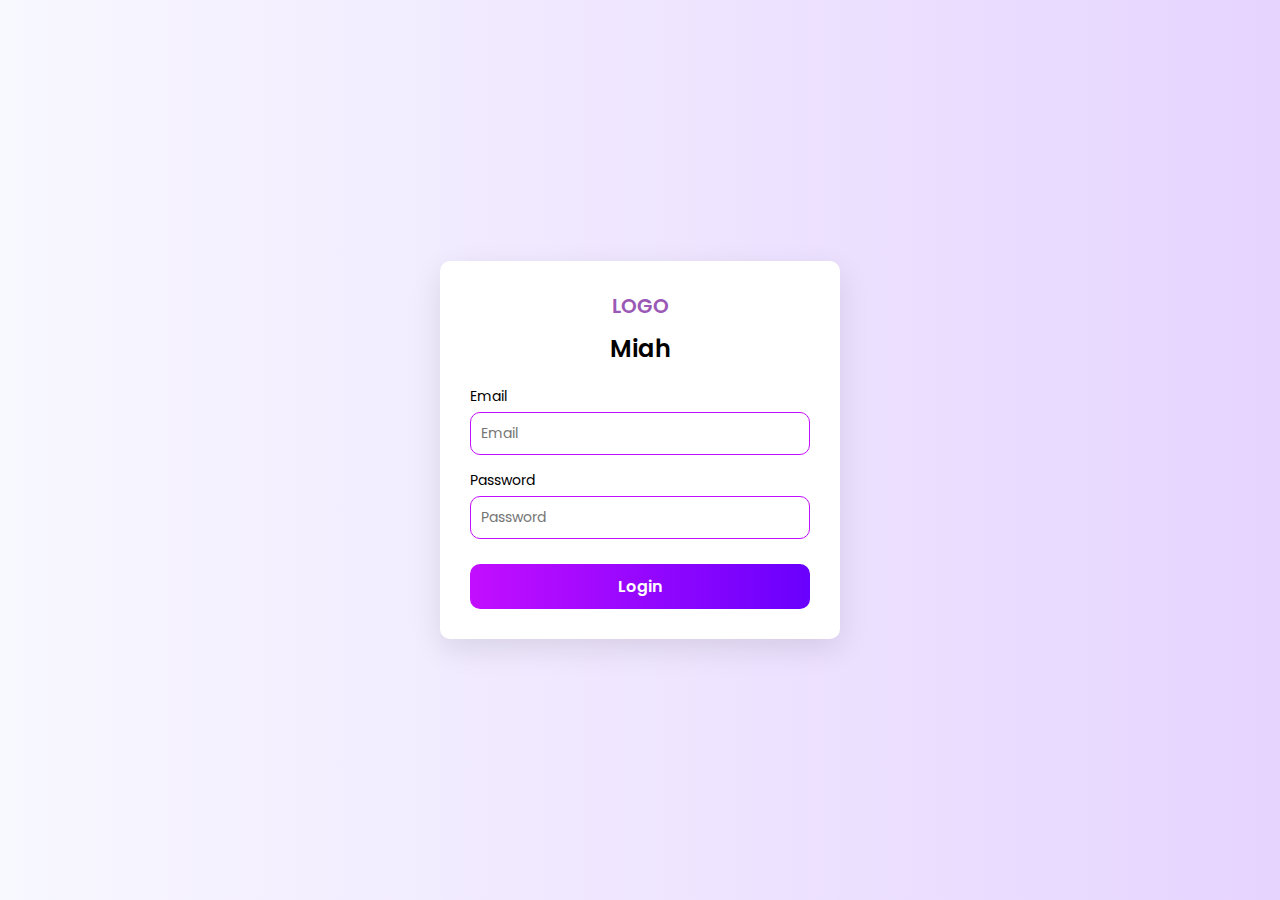
<file: module6/index.html>
<!DOCTYPE html>
<html lang="en">
<head>
    <meta charset="UTF-8">
    <meta name="viewport" content="width=device-width, initial-scale=1.0">
    <title>Sign In</title>
    <link rel="stylesheet" href="CSS/Login.css">
    <link rel="preconnect" href="https://fonts.googleapis.com">
    <link href="https://fonts.googleapis.com/css2?family=Poppins:wght@300;400;600&display=swap" rel="stylesheet">
</head>
<body>
    <div class="container">
        <div class="login-box">
            <h2 class="logo">LOGO</h2>
            <h3 class="title">Miah</h3>
            <form id="loginForm">
                <label for="email">Email</label>
                <input type="email" id="email" name="email" placeholder="Email" required>
                
                <label for="password">Password</label>
                <input type="password" id="password" name="password" placeholder="Password" required>

                <button type="submit" class="btn">Login</button>
                <p id="loginMessage" style="color:red;"></p> <!-- Error message displayed here -->
            </form>
        </div>
    </div>

    <script src="login.js"></script> <!-- Link to login.js -->
</body>
</html>
</file>
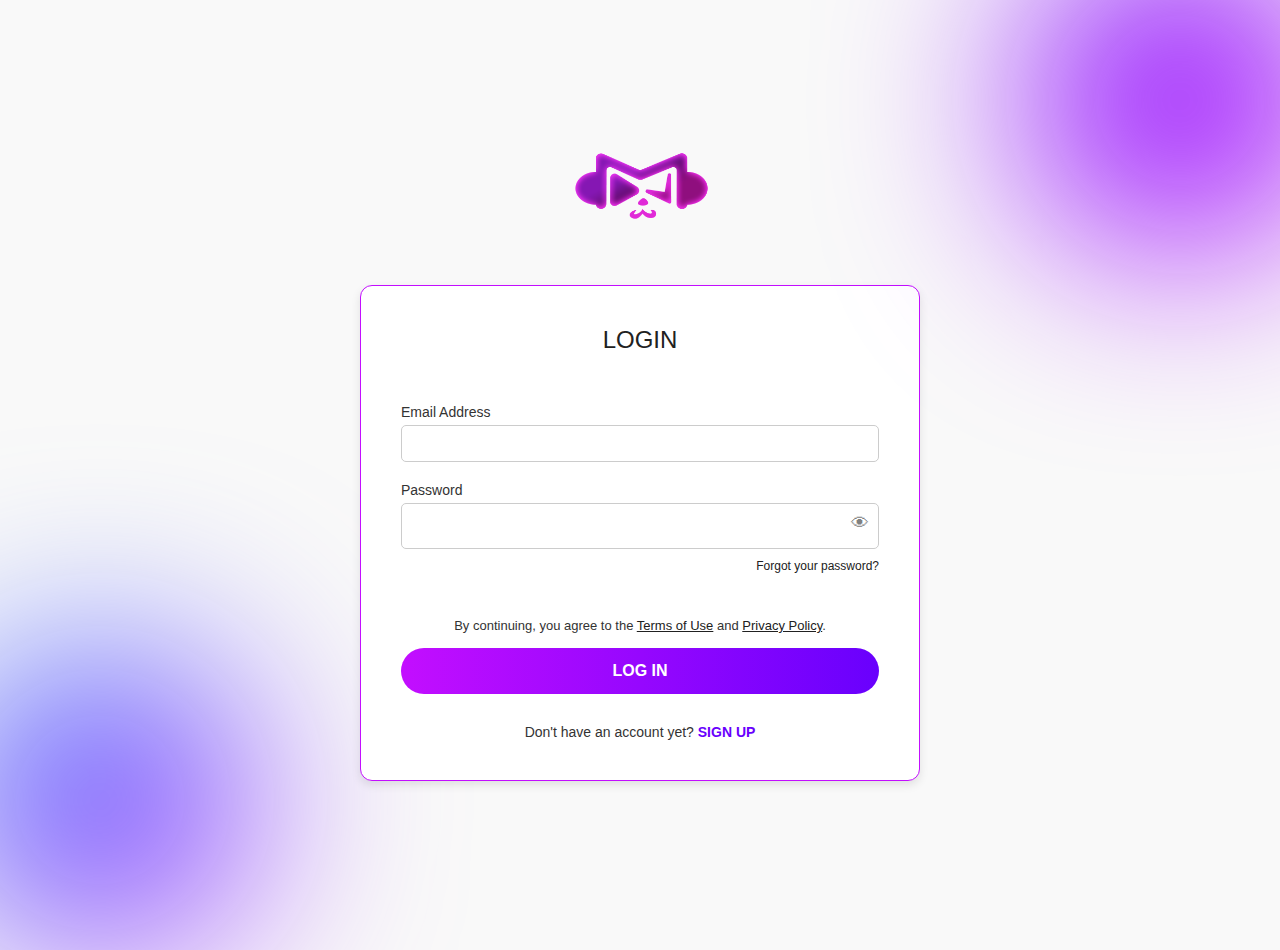
<file: module1/DJMTECH/DJMTECH/authentication_page.html>
<!DOCTYPE html>
<html lang="en">
<head>
    <meta charset="UTF-8">
    <meta name="viewport" content="width=device-width, initial-scale=1.0">
    <title>Authentication Form</title>
    <link href="https://fonts.googleapis.com/css2?family=Montserrat:wght@300;400;500;600&display=swap" rel="stylesheet">
    <link rel="stylesheet" href="css/authentication.css">
</head>
<body>
    <div class="container">
        <div class="logo"><img src="assets/DJMLogo.png"></div>
        
        <div id="loginForm" class="form-container">
            <h2>LOGIN</h2>
            <div class="form-group">
                <label>Email Address</label>
                <input type="email" required>
            </div>
            <div class="form-group">
                <label>Password</label>
            <div class="input-container">
                <input type="password" id="loginPassword" required>
                <span class="toggle-password" onclick="togglePassword('loginPassword')">&#128065;</span>
            </div>
        </div>
            <div class="forgot-password"><a href="#">Forgot your password?</a></div>
            <div class="terms">By continuing, you agree to the <a href="#">Terms of Use</a> and <a href="#">Privacy Policy</a>.</div>
            <button class="btn">LOG IN</button>
            <div class="toggle-form">Don't have an account yet? <a onclick="switchForm()">SIGN UP</a></div>
        </div>
        
        <div id="signupForm" class="form-container" style="display: none;">
            <h2>CREATE AN ACCOUNT</h2>
            <div class="form-group">
                <label>First Name</label>
                <input type="text" required>
            </div>
            <div class="form-group">
                <label>Last Name</label>
                <input type="text" required>
            </div>
            <div class="form-group">
                <label>Email Address</label>
                <input type="email" required>
            </div>
            <div class="form-group">
                <label>Phone Number</label>
                <input type="tel" required>
            </div>
            <div class="form-group">
                <label>City</label>
                <input type="text" required>
            </div>
            <div class="form-group">
                <label>Barangay</label>
                <input type="text" required>
            </div>
            <div class="form-group">
                <label>Street Address</label>
                <input type="text" required>
            </div>
            <div class="form-group">
                <label>Password</label>
                <div class="input-container">
                    <input type="password" id="signupPassword" required>
                    <span class="toggle-password" onclick="togglePassword('signupPassword')">&#128065;</span>
                </div>
            </div>
            <div class="form-group">
                <label>Confirm Password</label>
                <div class="input-container">
                    <input type="password" id="signupConfirmPassword" required>
                    <span class="toggle-password" onclick="togglePassword('signupConfirmPassword')">&#128065;</span>
                </div>
            </div>
            <div class="terms">By continuing, you agree to the <a href="#">Terms of Use</a> and <a href="#">Privacy Policy</a>.</div>
            <button class="btn">SIGN UP</button>
            <div class="toggle-form">Already have an account? <a onclick="switchForm()">SIGN IN</a></div>
        </div>
    </div>
    
    <script>
        function switchForm() {
            var loginForm = document.getElementById('loginForm');
            var signupForm = document.getElementById('signupForm');
            if (loginForm.style.display === 'none') {
                loginForm.style.display = 'block';
                signupForm.style.display = 'none';
            } else {
                loginForm.style.display = 'none';
                signupForm.style.display = 'block';
            }
        }

        function togglePassword(inputId) {
    var passwordInput = document.getElementById(inputId);
    if (passwordInput.type === "password") {
        passwordInput.type = "text";
    } else {
        passwordInput.type = "password";
    }
}

    </script>
</body>
</html>
</file>
<file: module6/CSS/Login.css>
* {
    margin: 0;
    padding: 0;
    box-sizing: border-box;
    font-family: 'Poppins', sans-serif;
}

body {
    background: linear-gradient(to right, #f8f8ff, #e6d4ff);
    height: 100vh;
    display: flex;
    justify-content: center;
    align-items: center;
}

.container {
    width: 100%;
    max-width: 400px;
    background: white;
    padding: 30px;
    border-radius: 10px;
    box-shadow: 0px 10px 30px rgba(0, 0, 0, 0.1);
    text-align: center;
}

.logo {
    font-size: 20px;
    font-weight: 600;
    color: #9b59b6;
}

.title {
    font-size: 24px;
    font-weight: 600;
    margin: 10px 0 20px;
}

form {
    display: flex;
    flex-direction: column;
    text-align: left;

}


label {
    font-size: 14px;
    font-weight: 400;
    margin-bottom: 5px;

}

input {
    padding: 10px;
    font-size: 14px;
    border: 1px solid #C30EFF;
    border-radius: 10px;
    margin-bottom: 15px;
    outline: none;
}

input:focus {
    border-color: #09a0d2c5;
}

/* Gradient Sign In Button */
.btn {
    background: linear-gradient(to right, #C30EFF, #6900FD);
    color: white;
    font-size: 16px;
    font-weight: 600;
    padding: 10px;
    border: none;
    border-radius: 10px;
    cursor: pointer;
    margin-top: 10px;
    transition: 0.3s;
}

.btn:hover {
    background: linear-gradient(to right, #a73be9, #6b1cd6);
}

.separator {
    display: flex;
    align-items: center;
    justify-content: center;
    margin: 20px 0;
    font-size: 14px;
    color: #aaa;
}

.separator::before,
.separator::after {
    content: "";
    flex: 1;
    height: 1px;
    background: #ddd;
    margin: 0 10px;
}

.social-btn {
    display: flex;
    align-items: center;
    justify-content: center;
    width: 100%;
    padding: 10px;
    font-size: 14px;
    font-weight: 600;
    border: none;
    border-radius: 5px;
    cursor: pointer;
    margin: 5px 0;
    transition: 0.3s;
}

.social-btn img {
    width: 20px;
    height: 20px;
    margin-right: 10px;
}

.google {
    background: #333;
    color: white;
}

.facebook {
    background: #333;
    color: white;
}

.google:hover {
    background: #555;
}

.facebook:hover {
    background: #555;
}

.links {
    margin-top: 15px;
}

.links a {
    color: #9b59b6;
    text-decoration: none;
    font-size: 14px;
}

.links a:hover {
    text-decoration: underline;
}

/* Adjusted Sign Up Section */
.links p {
    margin: 5px 0;
    font-size: 14px;
}

.signup {
    display: block;
    margin-top: 3px;
    font-size: 14px;
    font-weight: 600;
}

/* Changes made */
</file>
<file: module1/DJMTECH/DJMTECH/css/authentication.css>
* { 
    box-sizing: border-box; 
    margin: 0; 
    padding: 0; 
    font-family: Arial, sans-serif; 
}

body::-webkit-scrollbar {
    display: none; /* Hides scrollbar for Webkit browsers */
}

.logo img {
    width: 250px;
    height: auto;
}

body {
    display: flex;
    justify-content: center;
    align-items: center;
    min-height: 100vh; 
    background-color: #f9f9f9;
    position: relative;
    overflow-x: hidden; 
    padding: 20px;
}


body::before, body::after {
    content: "";
    position: absolute;
    border-radius: 50%;
    filter: blur(100px);
}

body::before {
    width: 300px; height: 300px;
    background: linear-gradient(to bottom right, #1E92FF, #C30EFF);
    bottom: -50px; left: -50px;
}

body::after {
    width: 300px; height: 300px;
    background: linear-gradient(to bottom right, #6900FD, #C30EFF);
    top: -50px; right: -50px;
}

.container {
    text-align: center;
    width: 100%;
    max-width: 600px; /* Increased from 480px */
    margin: 0 auto; /* Centers the form horizontally */
    padding: 20px;
}

#loginPassword, #signupPassword, #signupConfirmPassword {
    padding: 22px;
}

.logo { 
    font-size: 1.5em; 
    font-weight: 300; 
    color: #BA43CE; 
    margin-bottom: 20px; 
}

.form-container {
    background: white; 
    padding: 40px; 
    border-radius: 12px;
    border: 1px solid #C30EFF;
    box-shadow: 0 4px 10px rgba(0, 0, 0, 0.1);
    position: relative;
    width: 100%; /* Uses full width of its container */
}

.form-container h2 { 
    margin-bottom: 50px; 
    color: #212121; 
    font-weight: 500;
}

.form-group { 
    text-align: left; 
    margin-bottom: 20px; 
}

.form-group label { 
    display: block; 
    font-size: 14px; 
    font-weight: 500; 
    color: #333333; 
}

.form-group input {
    width: 100%; 
    padding: 10px; 
    margin-top: 5px;
    border: 1px solid #ccc; 
    border-radius: 5px;
}

.input-container {
    position: relative;
    display: flex;
    align-items: center;
}

.input-container input {
    width: 100%;
    padding-right: 35px; 
    height: 40px;
    border: 1px solid #ccc;
    border-radius: 5px;
    padding-left: 10px;
    font-size: 16px;
}

.toggle-password {
    position: absolute;
    right: 10px;
    cursor: pointer;
    font-size: 18px;
    color: gray;
}

.forgot-password {
    transform: translateY(-10px);
    text-align: right; 
    font-size: 12px; 
    margin-bottom: 10px;
    padding-bottom: 20px;
}

.forgot-password a {
    color: #212121; 
    text-decoration: none;
}

.forgot-password a:hover {
    text-decoration: underline;
}

.terms { 
    font-size: 13px; 
    margin-top: 15px; 
    margin-bottom: 15px; 
    color: #333333; 
}

.terms a {
    color: #212121; 
    text-decoration: underline;
}

.btn {
    width: 100%; 
    padding: 14px;
    background: linear-gradient(to right, #C30EFF, #6900FD);
    color: white; 
    border: none; 
    border-radius: 25px;
    cursor: pointer; 
    font-size: 16px; 
    font-weight: bold;
}

.btn:hover { 
    background: linear-gradient(to right, #6900FD, #C30EFF); 
}

.toggle-form {
    margin-top: 30px; 
    font-size: 14px; 
    color: #333333;
}

.toggle-form a {
    color: #6900FD; 
    text-decoration: none; 
    font-weight: bold;
    cursor: pointer;
}

.toggle-form a:hover {
    text-decoration: underline; 
}
</file>
